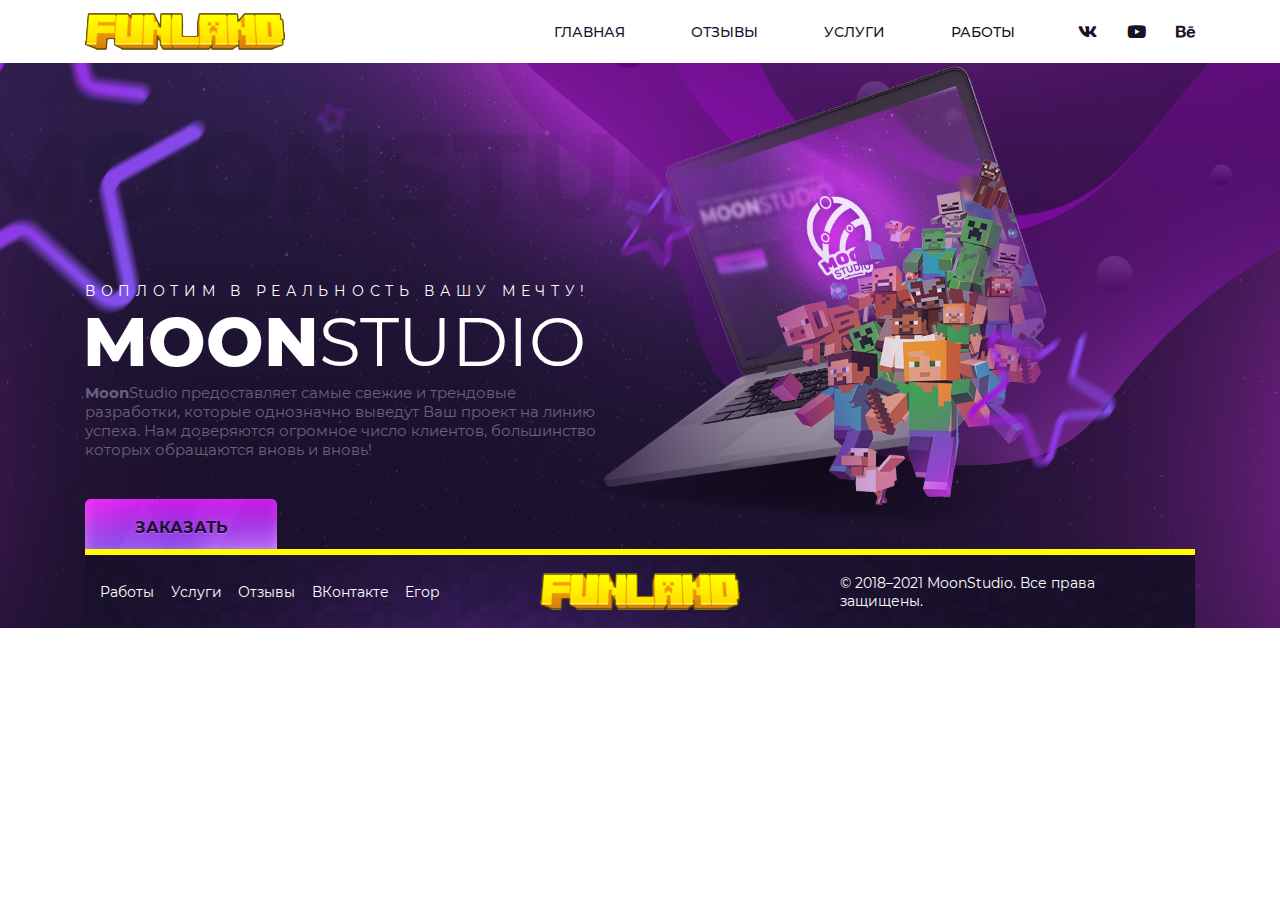
<file: page2.html>
<html>
<head>
<meta charset="utf-8">
<meta name="viewport" content="width=device-width, initial-scale=1">
<title>FunLand-Сервер принадлежащий Dra_YT</title>

<link rel="stylesheet" href="static/css/animate.css">
<link rel="stylesheet" href="static/css/fonts.css@v=%253C%253F=time()%253F%253E.css">
<link rel="stylesheet" href="static/css/f-all.min.css">
<link rel="stylesheet" href="static/css/owl.carousel.css">
<link rel="stylesheet" href="static/css/bootstrap-grid.min.css">
<link rel="stylesheet" href="static/css/style.css@v=%253C%253F=time()%253F%253E.css">
<link rel="stylesheet" href="static/css/responsive.css@v=%253C%253F=time()%253F%253E.css">
<link rel="shortcut icon" type="image/png" href="static/img/favicon.png">

<script src="https://www.google.com/recaptcha/api.js" async defer></script>
</head>
<body>
<section class="overflow-hide">

<div class="mobile_menu">
<i class="close_menu fal fa-times"></i>
<ul>
<li>
<a href="index.html">Главная</a>
</li>
<li>
<a class="goto_feedback" href="index.html#feedback">Отзывы</a>
</li>
<li>
<a class="goto_services" href="index.html#services">Услуги</a>
</li>
<li>
<a class="goto_portfolio" href="index.html#portfolio">Работы</a>
</li>

</ul>
</div>
<div class="header">
<div class="container">
<div class="topline">
<a href="index.html" class="logo">
<img src="static/img/logo.png">
</a>
<ul class="main_menu">
<li>
<a href="index.html">Главная</a>
</li>
<li>
<a class="goto_feedback" href="index.html#feedback">Отзывы</a>
</li>
<li>
<a class="goto_services" href="index.html#services">Услуги</a>
</li>
<li>
<a class="goto_portfolio" href="index.html#portfolio">Работы</a>
</li>

</ul>
<div class="social_menu">
<a href="https://vk.com/moonstudio"><i class="fab fa-vk"></i></a>
<a href="https://youtube.com/MoonStudio_Mc"><i class="fab fa-youtube"></i></a>
<a href="https://www.behance.net/moonstudio_mc"><i class="fab fa-behance"></i></a>
</div>
<div class="open_menu">
<i class="fal fa-bars"></i>
</div>
</div>
</div>
</div>
<div class="main_content">
<div class="container">
<div class="header_info">
<p class="hi_text1 wow fadeIn" data-wow-delay="0.2s">Воплотим в реальность Вашу мечту!</p>
<p class="hi_text2 wow fadeIn" data-wow-delay="0.4s"><font>Moon</font>Studio</p>
<p class="hi_text3 wow fadeIn" data-wow-delay="0.6s"><font>Moon</font>Studio предоставляет самые свежие и трендовые<br>
разработки, которые однозначно выведут Ваш проект на линию<br>
успеха. Нам доверяются огромное число клиентов, большинство<br>
которых обращаются вновь и вновь!</p>
<a class="hi_btn wow fadeIn" data-wow-delay="0.8s" href="https://vk.me/moonstudio">Заказать</a>
</div>
<div class="footer">
<div class="purple_line"></div>
<div class="container">
<div class="row align-items-center">
<ul class="col-lg-4 footer_menu">
<li>
<a class="goto_portfolio" href="index.html#portfolio">Работы</a>
</li>
<li>
<a class="goto_services" href="index.html#services">Услуги</a>
</li>
<li>
<a class="goto_feedback" href="index.html#feedback">Отзывы</a>
</li>
<li>
<a href="https://vk.com/moonstudio">ВКонтакте</a>
</li>
 <li>
<a href="https://www.roblox.com/users/863027860/profile">Eгор</a>
</li>
</ul>
<div class="col-lg-4 footer_logo">
<img src="static/img/footer_logo.png">
</div>

<div class="col-lg-4 shop_supports" style="color: #fff; font-size: 14px;
                    font-family: " Montserrat_Regular";">
© 2018–2021 MoonStudio. Все права защищены.
</div>
</div>
</div>
</div>
</div>
</section>
<script src="static/js/jquery.min.js"></script>
<script src="static/js/SmoothScroll.js"></script>
<script src="static/js/owl.carousel.min.js"></script>
<script src="static/js/wow.min.js"></script>
<script src="static/js/main.js"></script>
<script type="text/javascript">
    new WOW().init();
</script>
</body>
</html>
</file>
